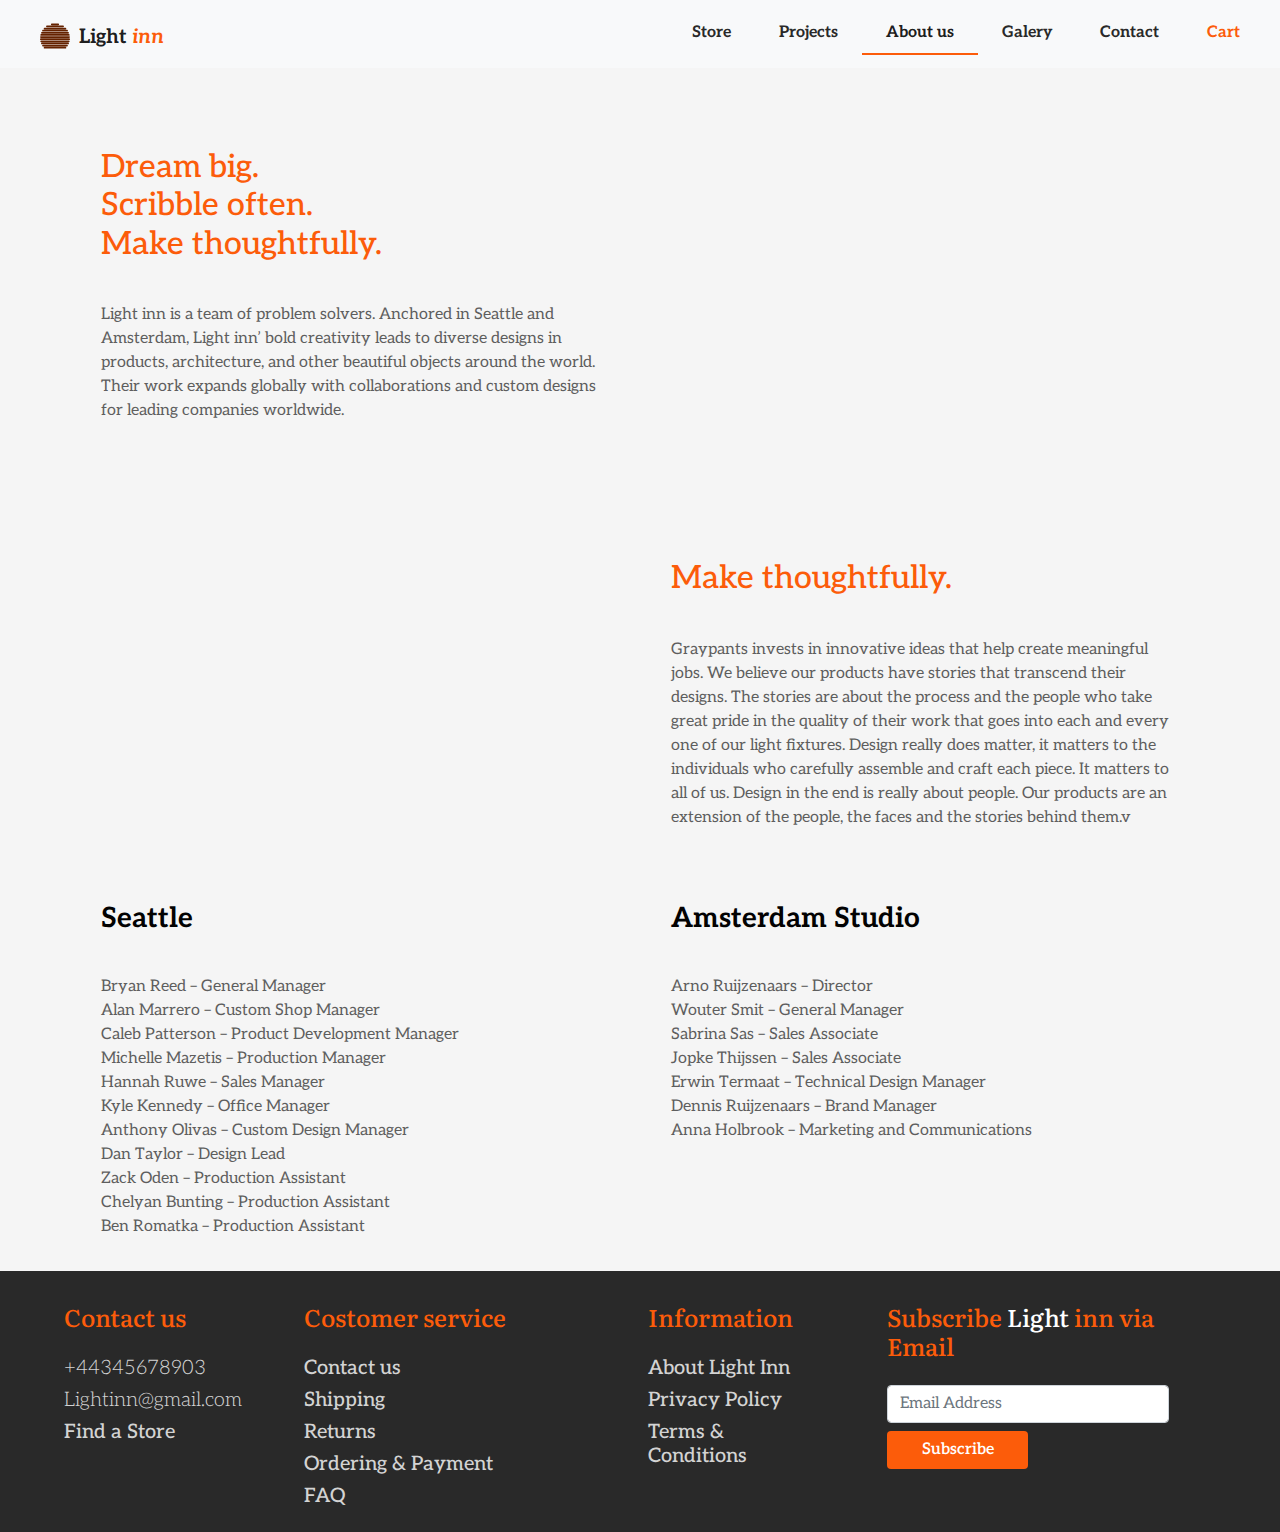
<file: AboutUs.html>
<!DOCTYPE html>
<html lang="en">

<head>
    <meta charset="UTF-8">
    <meta name="viewport" content="width=device-width, initial-scale=1.0">
    <title>Projects</title>
    <link href="https://fonts.googleapis.com/css?family=Literata:400,400i,500,500i,600,600i,700,700i&display=swap"
    rel="stylesheet">
  <link href="https://fonts.googleapis.com/css?family=Aleo:300,300i,400,400i,700,700i&display=swap" rel="stylesheet">
    <link rel="stylesheet" href="https://stackpath.bootstrapcdn.com/bootstrap/4.4.1/css/bootstrap.min.css"
    integrity="sha384-Vkoo8x4CGsO3+Hhxv8T/Q5PaXtkKtu6ug5TOeNV6gBiFeWPGFN9MuhOf23Q9Ifjh" crossorigin="anonymous">
    <link rel="stylesheet" href="style.css">
    <script src="https://code.jquery.com/jquery-3.4.1.slim.min.js"
        integrity="sha384-J6qa4849blE2+poT4WnyKhv5vZF5SrPo0iEjwBvKU7imGFAV0wwj1yYfoRSJoZ+n"
        crossorigin="anonymous"></script>
    <script src="https://cdn.jsdelivr.net/npm/popper.js@1.16.0/dist/umd/popper.min.js"
        integrity="sha384-Q6E9RHvbIyZFJoft+2mJbHaEWldlvI9IOYy5n3zV9zzTtmI3UksdQRVvoxMfooAo"
        crossorigin="anonymous"></script>
    <script src="https://stackpath.bootstrapcdn.com/bootstrap/4.4.1/js/bootstrap.min.js"
        integrity="sha384-wfSDF2E50Y2D1uUdj0O3uMBJnjuUD4Ih7YwaYd1iqfktj0Uod8GCExl3Og8ifwB6"
        crossorigin="anonymous"></script>
</head>

<body>
    <nav class="navbar sticky-top navbar-expand-lg navbar-light bg-light">
        <a class="navbar-brand px-4 mt-2 bold brown" href="index.html">
          <img class="pr-1 mb-1" src="Union 1.svg">
          Light <span class="italic orange">inn</span></a>
        <button class="navbar-toggler" type="button" data-toggle="collapse" data-target="#navbarNavDropdown"
          aria-controls="navbarNavDropdown" aria-expanded="false" aria-label="Toggle navigation">
          <span class="navbar-toggler-icon"></span>
        </button>
        <div class="collapse navbar-collapse" id="navbarNavDropdown">
          <ul class="navbar-nav ml-auto">
            <li class="nav-item">
              <a class="nav-link px-4" href="Store.html">Store<span class="sr-only">(current)</span></a>
            </li>
            <li class="nav-item">
              <a class="nav-link px-4" href="Projects.html">Projects</a>
            </li>
            <li class="nav-item active">
              <a class="nav-link px-4" href="AboutUs.html">About us</a>
            </li>
            <li class="nav-item">
              <a class="nav-link px-4" href="#">Galery</a>
            </li>
            <li class="nav-item">
              <a class="nav-link px-4" href="index.html#contactUs">Contact</a>
            </li>
            <li class="nav-item">
              <a class="nav-link px-4 orange" href="Cart.html">Cart</a>
            </li>
          </ul>
        </div>
      </nav>
    <div class="container">
        <div class="row">
            <div class="col-md-6 my-4">
                <h2 class="p-3">
                    Dream big.<br>Scribble often.<br>Make thoughtfully.
                </h2>
                <p class="p-3">
                    Light inn is a team of problem solvers. Anchored in Seattle and Amsterdam, Light inn’ bold
                    creativity leads to diverse designs in products, architecture, and other beautiful objects around
                    the world. Their work expands globally with collaborations and custom designs for leading companies
                    worldwide.
                </p>
                <div class="col-md-6 embed-responsive embed-responsive-16by9 d-block d-md-none">
                    <iframe class="embed-responsive-item" title="vimeo-player"
                        src="https://player.vimeo.com/video/105274396" width="100%" height="auto" frameborder="0"
                        allowfullscreen></iframe>
                </div>
            </div>
            <div class="col-md-6 embed-responsive embed-responsive-16by9 d-none d-md-block">
                <iframe class="embed-responsive-item" title="vimeo-player"
                    src="https://player.vimeo.com/video/105274396" width="100%" height="auto" frameborder="0"
                    allowfullscreen></iframe>
            </div>
        </div>
        <div class="row">
            <div class="col-md-6 embed-responsive embed-responsive-16by9 d-none d-md-block">
                <iframe class="embed-responsive-item" title="vimeo-player"
                    src="https://player.vimeo.com/video/329302213?dnt=1&app_id=122963" width="100%" height="auto"
                    frameborder="0" allowfullscreen></iframe>
            </div>
            <div class="col-md-6 my-4">
                <h2 class="p-3">
                    Make thoughtfully.
                </h2>
                <p class="p-3">
                    Graypants invests in innovative ideas that help create meaningful jobs. We believe our products have
                    stories that transcend their designs. The stories are about the process and the people who take
                    great pride in the quality of their work that goes into each and every one of our light fixtures.
                    Design really does matter, it matters to the individuals who carefully assemble and craft each
                    piece. It matters to all of us. Design in the end is really about people. Our products are an
                    extension of the people, the faces and the stories behind them.v
                </p>
                <div class="col-md-6 embed-responsive embed-responsive-16by9 d-block d-md-none">
                    <iframe class="embed-responsive-item" title="vimeo-player"
                        src="https://player.vimeo.com/video/329302213?dnt=1&app_id=122963" width="100%" height="auto"
                        frameborder="0" allowfullscreen></iframe>
                </div>
            </div>

        </div>
        <div class="row">
            <div class="col-md-6">
                <h3 class="p-3">Seattle</h3>
                <p class="p-3">
                    Bryan Reed – General Manager<br>
                    Alan Marrero – Custom Shop Manager<br>
                    Caleb Patterson – Product Development Manager<br>
                    Michelle Mazetis – Production Manager<br>
                    Hannah Ruwe – Sales Manager<br>
                    Kyle Kennedy – Office Manager<br>
                    Anthony Olivas – Custom Design Manager<br>
                    Dan Taylor – Design Lead<br>
                    Zack Oden – Production Assistant<br>
                    Chelyan Bunting – Production Assistant<br>
                    Ben Romatka – Production Assistant<br>
                </p>
            </div>
            <div class="col-md-6">
                <h3 class="p-3">Amsterdam Studio</h3>
                <p class="p-3">
                    Arno Ruijzenaars – Director<br>
                    Wouter Smit – General Manager<br>
                    Sabrina Sas – Sales Associate<br>
                    Jopke Thijssen – Sales Associate<br>
                    Erwin Termaat – Technical Design Manager<br>
                    Dennis Ruijzenaars – Brand Manager<br>
                    Anna Holbrook – Marketing and Communications<br>
                </p>
            </div>
        </div>
    </div>
    <footer id="footer" class="container-fluid  pl-5 mx-0">
        <div class="row ">
          <div class="col-sm-5 col-lg-2 m-3">
            <h4 class="py-3 orange literata">Contact us</h4>
            <h5 class="brown-low light">+44345678903</h5>
            <h5 class="brown-low light">Lightinn@gmail.com</h5>
            <h5 class="brown-low"><a href="#" class="brown-low">Find a Store</a></h5>
          </div>
          <div class="col-sm-5 col-lg-3 m-3 ">
            <h4 class="py-3 orange literata">Costomer service</h4>
            <h5><a class="brown-low" href="#">Contact us</a></h5>
            <h5><a class="brown-low" href="#">Shipping</a></h5>
            <h5><a class="brown-low" href="#">Returns</a></h5>
            <h5><a class="brown-low" href="#">Ordering & Payment</a></h5>
            <h5><a class="brown-low " href="#">FAQ</a></h5>
          </div>
          <div class="col-sm-5 col-lg-2 m-3">
            <h4 class="py-3 orange literata">Information</h4>
            <h5><a class="brown-low" href="#">About Light Inn</a></h5>
            <h5><a class="brown-low " href="#">Privacy Policy</a></h5>
            <h5><a class="brown-low " href="#">Terms & Conditions</a></h5>
          </div>
          <div class="col-sm-5 col-lg-3 m-3 ">
            <h4 class="py-3 orange literata">Subscribe <span class="white">Light</span> inn via Email</h4>
            <input type="email" class="form-control" id="exampleFormControlInput1" placeholder="Email Address">
            <button type="button" class="btn btn-color my-2 col-6 ">Subscribe</button>
          </div>
        </div>
      </footer>
</body>

</html>
</file>
<file: style.css>
#header {
    background-image: url('https://uc5c746367538c27808bc7a2761f.previews.dropboxusercontent.com/p/thumb/[base64]/p.jpeg?fv_content=true&size_mode=5');
    background-position: center;
    background-size: cover;
    height: 30vh;
    
}
#main {
    min-height: 75vh;
}
body {
    font-family: Aleo ;
    color: rgb(2, 2, 2);
    background-color: #f5f5f5;
}
footer {
    background-color: rgb(41, 41, 41);
}
h1 {
    text-shadow: 0 0 3px  rgb(0, 0, 0);
    color: white;
    font-weight: bolder;
}
h2 {
    color: #FC5C0A;
    margin-top: 40px;
    padding-top: 20px;
    padding-bottom: 20px;
}
.title-line {
    height: 75px;
    position: absolute;
    right: 60px;
    width: 80%;
    border-top: 2px solid #55230A;
    border-right: 2px solid #55230A;
    border-top-right-radius: 3px;
}
.nav-item.active > .nav-link {
    border-bottom: 2px solid #FC5C0A;
}
.navbar-light .navbar-nav .nav-link {
    font-weight: bold;
    color: rgb(41, 41, 41);
}
.literata {
    font-family: Literata;
}
h3 {
    font-weight: bold;
}
h4 {
    color: rgba(0, 0, 0, 0.7);
}
h5 {
    color: rgba(0, 0, 0, 0.5);
}
p {
    color: #5e5e5e;
}
.shadow {
    text-shadow: 0 0 3px rgb(255, 255, 255);
}

.bold {
    font-weight: bold;
    
}
.oblique {
    font-style: oblique;
}
.light {
    font-weight: 300;
}
.italic {
    font-style: italic;
}
.white {
    color: white;
}
.orange {
    color: #FC5C0A !important;
}
.brown {
    color: #292929;
}
.brown-low {
    color: rgb(211, 211, 211);
}
.gray {
    color: rgb(97, 97, 97);
}
.small {
    font-size: 14px;
}
a {
    color: #292929;
    font-family: aleo;
}
.navbar-light .navbar-nav a.nav-link:hover,
a:hover {
    /* color: rgb(185, 74, 0); */
    color: #FC5C0A;
    text-decoration: none;
}

#change-address:hover{
    text-decoration: underline;
}
.btn-color {
    background-color: #FC5C0A;
    color: white;
    font-weight: 600;
    font-family: aleo;
}
.btn:hover {
    color: white;
    background-color: rgb(206, 74, 8);
}
.contact-form {
    max-width: 500px;
}

.product-card {
    background-color: white;
    border-radius: 10px;
}
.product-card > img {
    padding: 1px;
    border-top-left-radius: 10px;
    border-top-right-radius: 10px;
}
.price {
    text-align: right;
    margin-top: 5px;
}
.product-description {
    padding: 10px 20px;
}
.product-name {
    text-align: right;
    font-size: 1.1rem;
    color: rgb(41, 41, 41);
}
.product-image-container {
    display: flex;
    align-items: center;
    justify-content: center;
}
.product-image-container > img {
    max-height: 100px;
    width: auto;
}
@media only screen and (max-width: 700px) {
    .carousel-inner{
        height: 320 px;
    }
}
@media only screen and (min-width: 700px){
    .carousel-inner {
        height: 5 00 px;
    }
}
</file>
